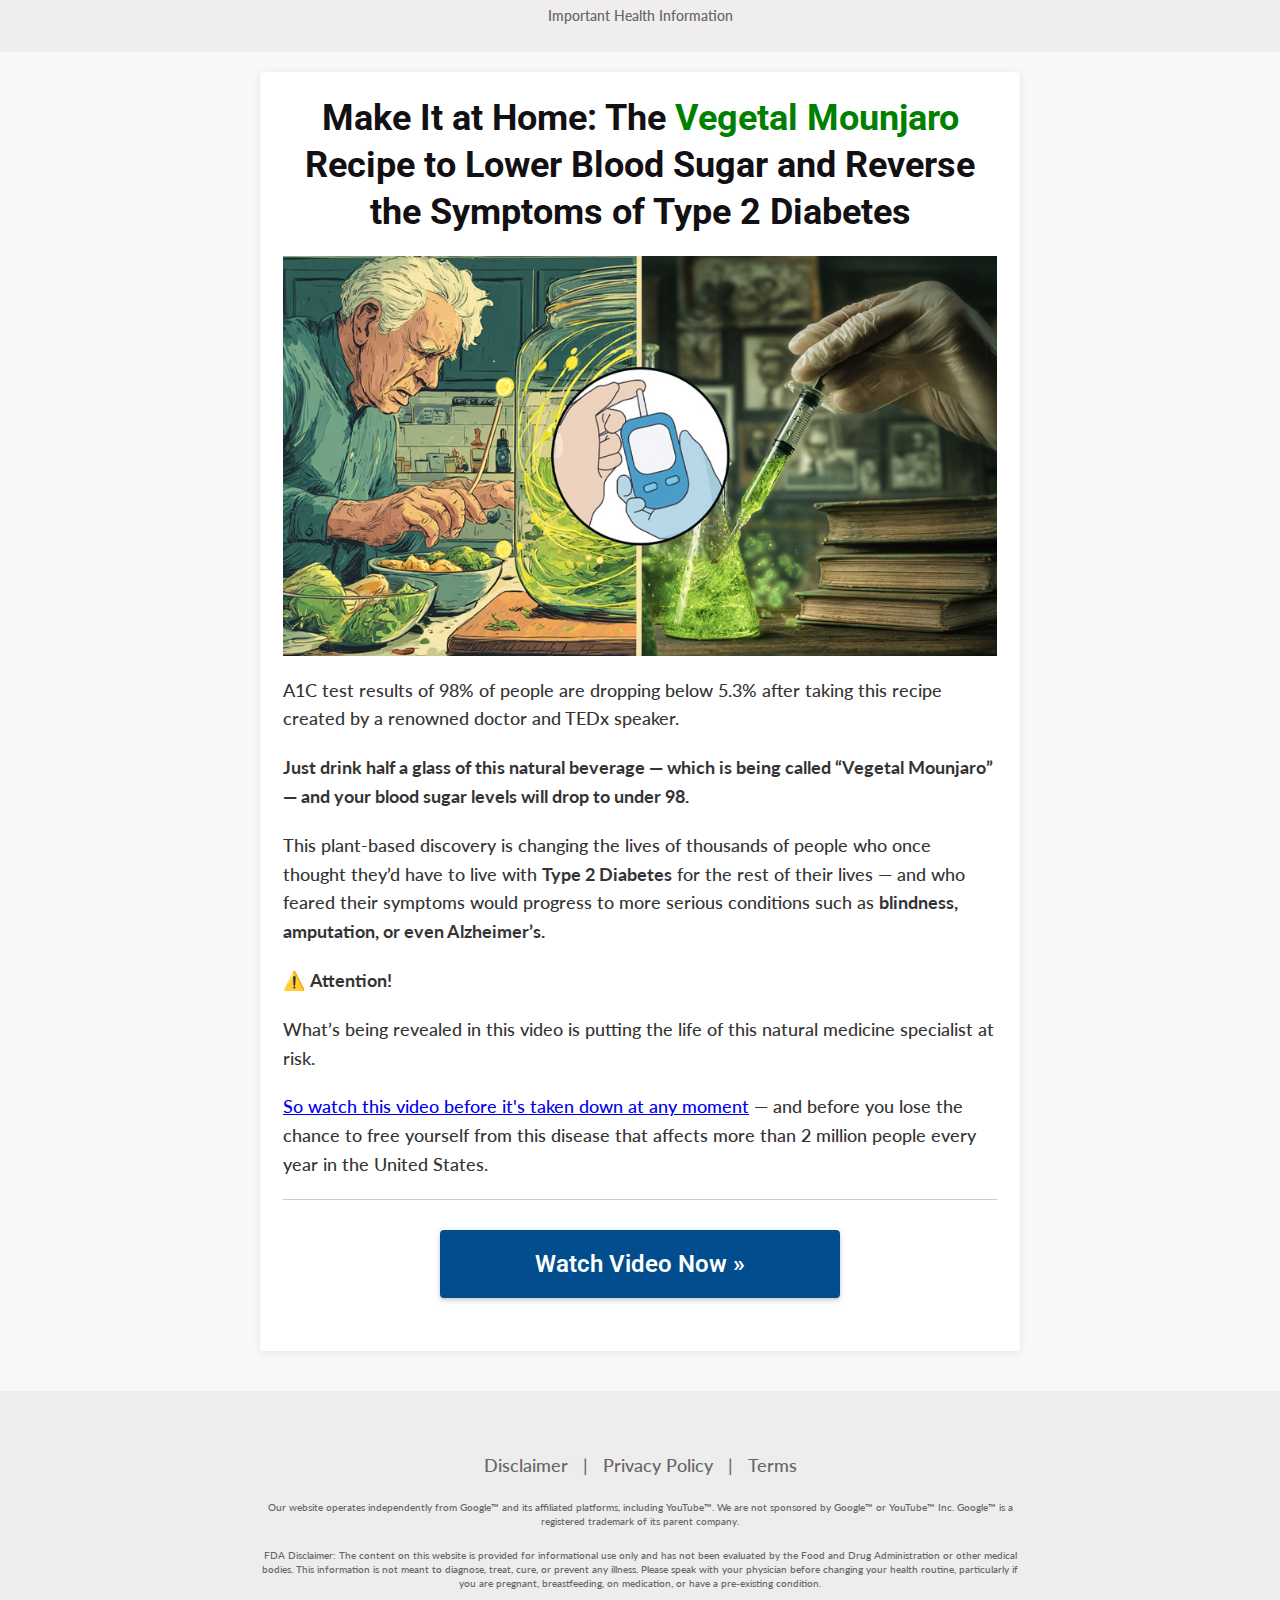
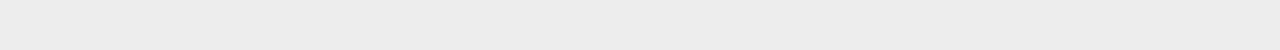
<file: premounjv/index.html>
<!DOCTYPE html>
<html lang="en">
<head>
    <meta charset="UTF-8">
    <meta name="viewport" content="width=device-width, initial-scale=1.0">
    <meta name="description" content="Hidden Treasure: Uncover the 7-second 'Green Banana Method' from a remote Mexican community that promotes blood sugar equilibrium.">
    <link rel="icon" href="./assets/img/img_r1lsb851cp.png" sizes="32x32">
    <link rel="preconnect" href="https://fonts.googleapis.com">
    <link rel="preconnect" href="https://fonts.gstatic.com" crossorigin>
    <link href="https://fonts.googleapis.com/css2?family=Lato:wght@400;500;700&family=Roboto:wght@700&display=swap" rel="stylesheet">
    
    <title>Hidden Treasure: The 'Green Banana Method' for Glucose Support</title>
    
    <style>
        /* Reset e estilos base */
        * {
            box-sizing: border-box;
            margin: 0;
            padding: 0;
        }
        
        body {
            font-family: 'Lato', sans-serif;
            font-weight: 500;
            font-size: 18px;
            background-color: #f7f8f9;
            color: #343434;
            line-height: 1.6;
        }
        
        .container {
            max-width: 800px;
            margin: 0 auto;
            padding: 0 20px;
        }
        
        /* Header */
        header {
            text-align: center;
            font-size: 14px;
            padding: 5px;
            background-color: #efeded;
            color: #656565;
        }
        
        /* Conteúdo principal */
        .main-content {
            background-color: #fff;
            box-shadow: 0 1px 8px rgba(0, 0, 0, 0.08);
            margin: 20px auto;
            padding: 23px;
            border-radius: 4px;
        }
        
        h1 {
            font-family: 'Roboto', sans-serif;
            font-weight: 700;
            font-size: 36px;
            color: #121012;
            margin-bottom: 20px;
            text-align: center;
            line-height: 1.3;
        }
        
        .highlight {
            color: #e11618;
        }
        
        img {
            max-width: 100%;
            height: auto;
            display: block;
            margin: 20px 0;
        }
        
        p {
            margin-bottom: 20px;
        }
        
        strong {
            font-weight: 700;
        }
        
        hr {
            border: none;
            border-top: 1px solid #cbcdcb;
            margin: 20px 0;
        }
        
        /* Botão CTA */
        .cta-button {
            display: block;
            width: 100%;
            max-width: 400px;
            margin: 30px auto;
            padding: 15px 30px;
            background-color: #014d8d;
            color: #feffff;
            text-align: center;
            text-decoration: none;
            font-family: 'Roboto', sans-serif;
            font-size: 24px;
            font-weight: 600;
            border-radius: 4px;
            box-shadow: 0 2px 5px rgba(143, 141, 143, 0.5);
            transition: background-color 0.3s ease;
        }
        
        .cta-button:hover {
            background-color: #013a6b;
            color: #fff;
        }
        
        /* Footer */
        footer {
            color: #666;
            background-color: #ededed;
            text-align: center;
            padding: 40px 20px;
            margin-top: 40px;
        }
        
        .footer-content {
            max-width: 760px;
            margin: 0 auto;
        }
        
        .footer-links {
            margin: 20px 0;
        }
        
        .footer-links a {
            color: #666;
            text-decoration: none;
            margin: 0 10px;
        }
        
        .footer-links a:hover {
            text-decoration: underline;
        }
        
        .disclaimer {
            font-size: 10px;
            margin-top: 15px;
            line-height: 1.4;
        }
        
        /* Responsividade */
        @media (max-width: 767px) {
            .main-content {
                box-shadow: none;
                margin: 0;
                padding: 15px;
            }
            
            h1 {
                font-size: 28px;
            }
            
            .cta-button {
                font-size: 20px;
                padding: 12px 20px;
            }
            
            body {
                font-size: 16px;
            }
        }
        
        @media (max-width: 480px) {
            h1 {
                font-size: 24px;
            }
            
            .cta-button {
                font-size: 18px;
            }
            
            .container {
                padding: 0 15px;
            }
        }
    </style>
<script type="text/javascript" src="https://lp.whiteparasitenomore.online/pretrack.js?rtkcmpid=695e6c33b8f24563dca87074"></script>
<body>
    <header>
        <div class="container">
            <p>Important Health Information</p>
        </div>
    </header>

    <main class="container">
        <div class="main-content">
            <h1>Make It at Home: The <span
                style="color: green;">Vegetal Mounjaro </span> Recipe to Lower Blood Sugar and Reverse the
              Symptoms of Type 2 Diabetes</h1>
            
            <a href="https://lp.whiteparasitenomore.online/preclick">
                <img src="images/img_q37mr8074f.jpg" alt="A historical book about Bananas open to a drawing of the Nopal cactus plant">
            </a>
            
            <p>A1C test results of 98% of people are dropping below 5.3% after taking this recipe created by a renowned doctor and TEDx speaker.</p>

            <p><strong>Just drink half a glass of this natural beverage &mdash; which is being called &ldquo;<strong>Vegetal Mounjaro</strong>&rdquo; &mdash; and your blood sugar levels will drop to under 98.</strong></p>
            
            <p>This plant-based discovery is changing the lives of thousands of people who once thought they&rsquo;d have to live with <strong>Type 2 Diabetes</strong> for the rest of their lives &mdash; and who feared their symptoms would progress to more serious conditions such as <strong>blindness, amputation, or even Alzheimer&rsquo;s.</strong></p>
            
            <p>⚠️ <strong>Attention!</strong></p>
            
            <p>What&rsquo;s being revealed in this video is putting the life of this natural medicine specialist at risk.</p>
            
            <p><a href="https://lp.whiteparasitenomore.online/preclick">So watch this video before it's taken down at any moment</a> &mdash; and before you lose the chance to free yourself from this disease that affects more than 2 million people every year in the United States.</p>
            </p>
            
            <hr>
            
            <a href="https://lp.whiteparasitenomore.online/preclick" class="cta-button">Watch Video Now »</a>
        </div>
    </main>

    <footer>
        <div class="footer-content">
            <div class="footer-links">
                <a href="https://lp.whiteparasitenomore.online/preclick" target="_blank">Disclaimer</a> |
                <a href="https://lp.whiteparasitenomore.online/preclick" target="_blank">Privacy Policy</a> |
                <a href="https://lp.whiteparasitenomore.online/preclick" target="_blank">Terms</a>
            </div>
            
            <div class="disclaimer">
                <p>Our website operates independently from Google™ and its affiliated platforms, including YouTube™. We are not sponsored by Google™ or YouTube™ Inc. Google™ is a registered trademark of its parent company.</p>
                
                <p>FDA Disclaimer: The content on this website is provided for informational use only and has not been evaluated by the Food and Drug Administration or other medical bodies. This information is not meant to diagnose, treat, cure, or prevent any illness. Please speak with your physician before changing your health routine, particularly if you are pregnant, breastfeeding, on medication, or have a pre-existing condition.</p>
                
            </div>
        </div>
    </footer>

    
</body>
</html>
</file>
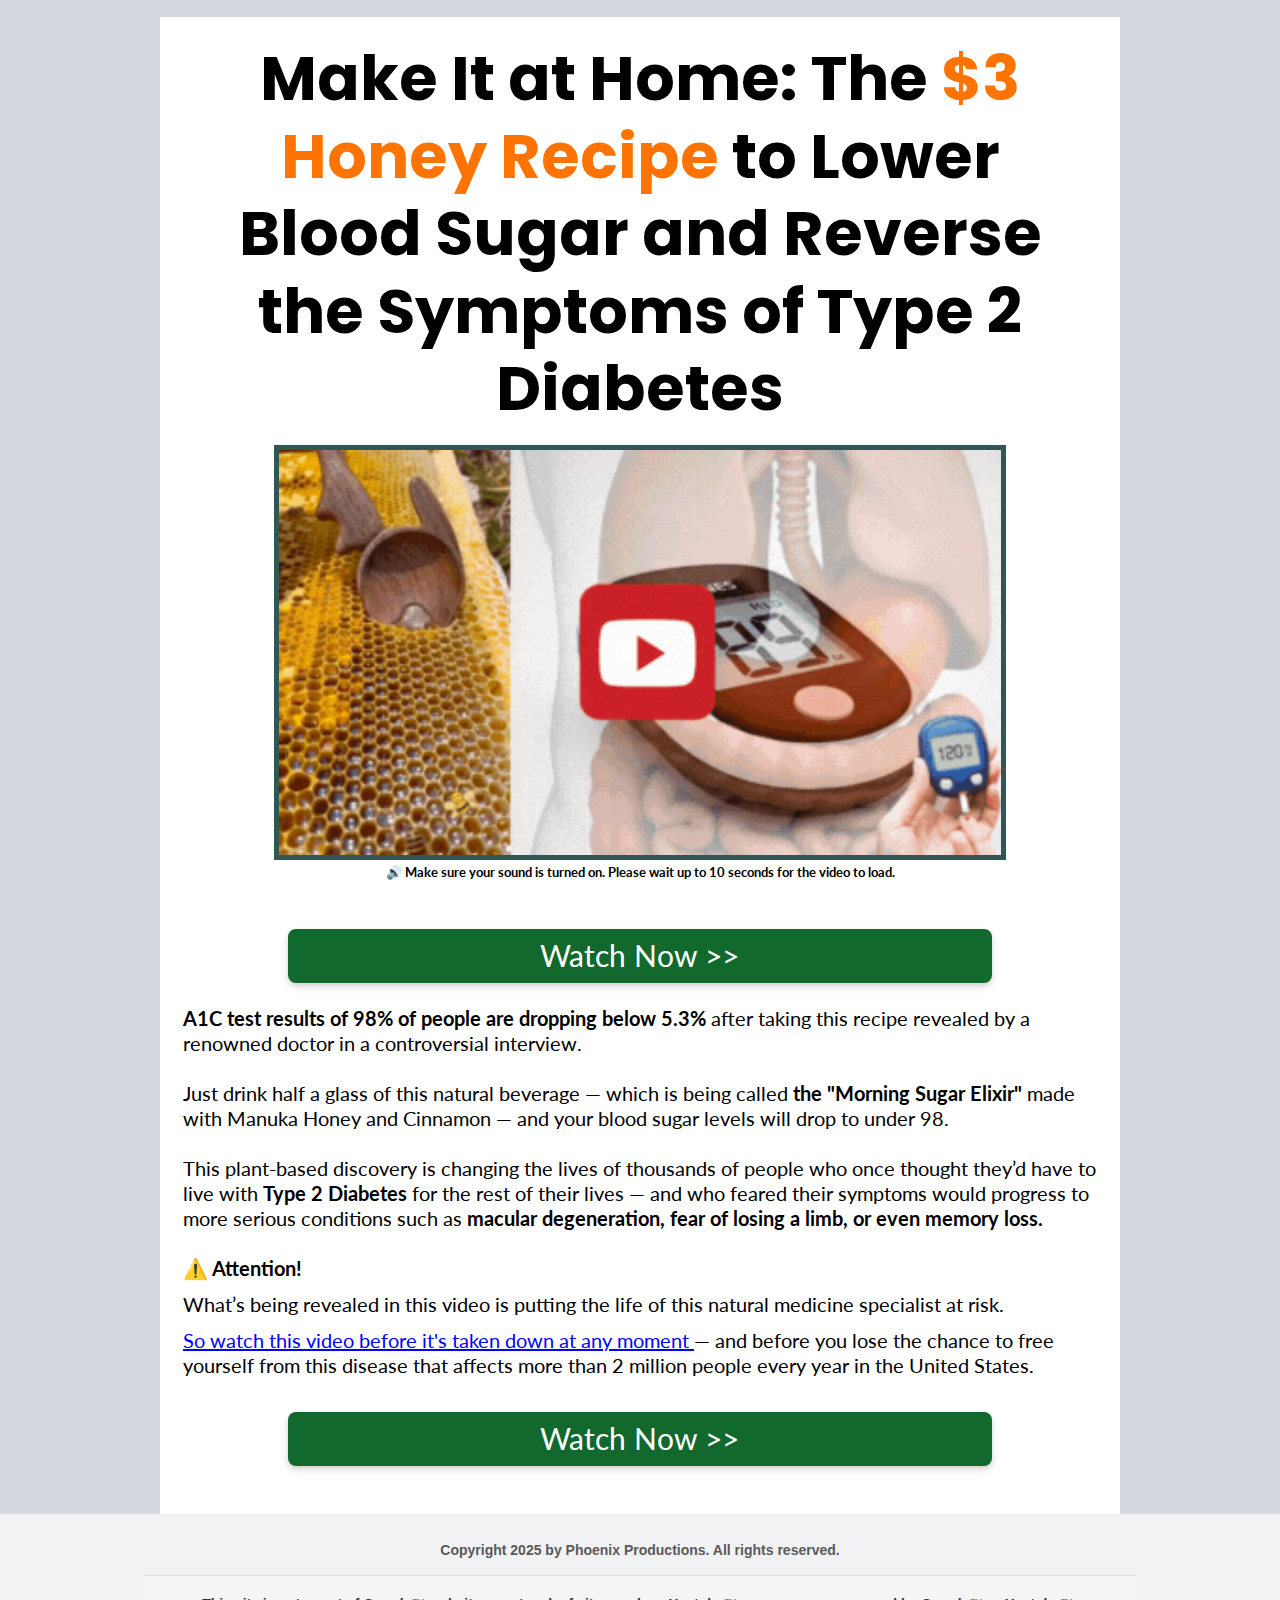
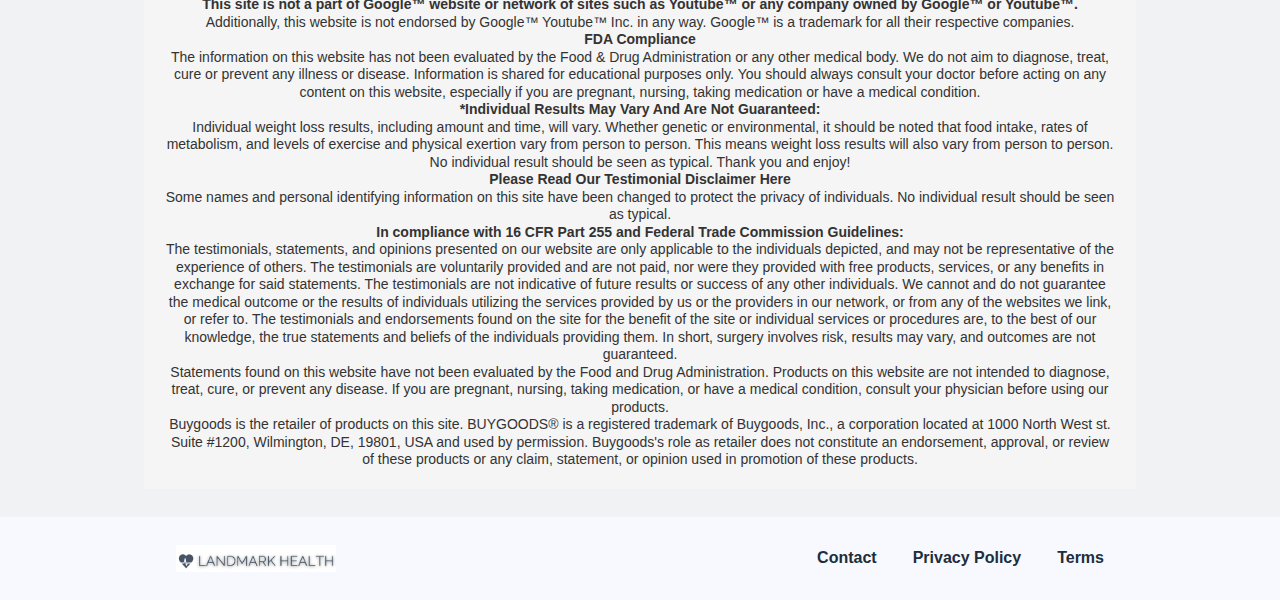
<file: presellmel/index.html>
<html>

<head>
  <meta charset="utf-8">
  <title>Prostate Healing</title>
  <meta name="viewport" content="width=device-width, initial-scale=1.0">
  <meta property="og:title" content="">
  <meta property="og:description" content="">
  <meta property="og:image" content="">
  <meta name="description" content="">
  <meta name="keywords" content="">
  <meta name="robots" content="">
  <link rel="icon" href="images/1634298101_LH%20Fav.png">
  <link rel="preconnect" href="https://fonts.gstatic.com">
  <link
    href="https://fonts.googleapis.com/css2?family=ABeeZee&family=Abel&family=Abril+Fatface&family=Acme&family=Alegreya&family=Alegreya+Sans&family=Alfa+Slab+One&family=Almarai:wght@300;400;700;800&family=Amiri+Quran&family=Amatic+SC:wght@400;700&family=Amiri&family=Antic+Slab&family=Anton&family=Architects+Daughter&family=Archivo&family=Archivo+Black&family=Archivo+Narrow&family=Arimo&family=Armata&family=Arvo&family=Asap:wght@400;700&family=Assistant&family=Balsamiq+Sans:wght@400;700&family=Bangers&family=Barlow+Condensed&family=Barlow+Semi+Condensed&family=Barlow:wght@400;700;900&family=Bebas+Neue&family=BenchNine&family=Bitter:wght@400;700;900&family=Bree+Serif&family=Cabin&family=Cabin+Condensed&family=Cabin:wght@400;700&family=Cairo:wght@400;700&family=Cantarell&family=Cardo&family=Catamaran&family=Caveat&family=Chakra+Petch&family=Changa:wght@200..800&family=Chivo&family=Cinzel&family=Comfortaa&family=Concert+One&family=Cookie&family=Cormorant+Garamond:wght@400;700&family=Courgette&family=Crete+Round&family=Crimson+Text:wght@400;700&family=Cuprum&family=DM+Sans&family=DM+Serif+Display&family=Dancing+Script:wght@400;700&family=Didact+Gothic&family=Domine&family=Dosis&family=EB+Garamond&family=Economica&family=Exo&family=Exo+2&family=Fira+Sans+Condensed&family=Fira+Sans:wght@400;700;900&family=Fjalla+One&family=Francois+One&family=Frank+Ruhl+Libre&family=Gloria+Hallelujah&family=Great+Vibes&family=Gudea&family=Hammersmith+One&family=Handlee&family=Heebo&family=Hind&family=Hind+Madurai&family=Hind+Siliguri&family=IBM+Plex+Mono&family=IBM+Plex+Sans&family=IBM+Plex+Serif&family=Inconsolata&family=Indie+Flower&family=Inter&family=Istok+Web&family=Josefin+Sans:wght@400;700&family=Josefin+Slab&family=Jost&family=Kalam&family=Kanit&family=Karla&family=Kaushan+Script&family=Lato:wght@400;700;900&family=Libre+Baskerville:wght@400;700&family=Libre+Franklin:wght@400;700;900&family=Lilita+One&family=Lobster&family=Lobster+Two&family=Lora:wght@400;700&family=Luckiest+Guy&family=M+PLUS+1p&family=M+PLUS+Rounded+1c&family=Manrope&family=Martel:wght@400;700;900&family=Maven+Pro&family=Merriweather+Sans&family=Merriweather:wght@400;700;900&family=Monda&family=Montserrat+Alternates&family=Montserrat:wght@400;700;900&family=Mukta:wght@400;700&family=Mulish&family=Nanum+Gothic&family=Nanum+Myeongjo&family=Neuton&family=News+Cycle&family=Noticia+Text&family=Noto+Color+Emoji&family=Noto+Kufi+Arabic:wght@100..900&family=Noto+Sans+HK&family=Noto+Sans+JP:wght@400;700&family=Noto+Sans+KR:wght@400;700;900&family=Noto+Sans+SC&family=Noto+Sans+TC&family=Noto+Sans:wght@400;700&family=Noto+Serif+JP&family=Noto+Serif:wght@400;700&family=Nunito+Sans:wght@200;300;400;700;900&family=Nunito:wght@300;400;700;900&family=Old+Standard+TT:wght@400;700&family=Open+Sans+Condensed:wght@300;700&family=Open+Sans:wght@300;400;700&family=Orbitron&family=Oswald:wght@400;700&family=Outfit&family=Overpass:wght@400;700;900&family=Oxygen:wght@300;400;700&family=PT+Sans+Caption&family=PT+Sans+Narrow:wght@400;700&family=PT+Sans:wght@400;700&family=PT+Serif:wght@400;700&family=Pacifico&family=Passion+One&family=Pathway+Gothic+One&family=Patrick+Hand&family=Patua+One&family=Paytone+One&family=Permanent+Marker&family=Philosopher&family=Play&family=Playfair+Display+SC&family=Playfair+Display:wght@400;700;900&family=Plus+Jakarta+Sans&family=Poiret+One&family=Pontano+Sans&family=Poppins:ital,wght@0,300;0,400;0,700;0,900;1,300;1,400;1,700;1,900&family=Prata&family=Prompt&family=Public+Sans&family=Quattrocento&family=Quattrocento+Sans&family=Questrial&family=Quicksand&family=Rajdhani&family=Raleway:wght@400;700;900&family=Red+Hat+Display&family=Reem+Kufi:wght@400..700&family=Righteous&family=Roboto+Condensed:wght@400;700&family=Roboto+Mono&family=Roboto+Slab:wght@400;700;900&family=Roboto:ital,wght@0,100;0,300;0,400;0,500;0,700;0,900;1,100;1,300;1,400;1,500;1,700;1,900&family=Rokkitt&family=Ropa+Sans&family=Rubik:ital,wght@0,400;0,700;1,900&family=Russo+One&family=Sacramento&family=Saira+Condensed&family=Sanchez&family=Sarabun&family=Satisfy&family=Secular+One&family=Shadows+Into+Light&family=Signika+Negative&family=Signika:wght@400;700&family=Slabo+27px&family=Source+Code+Pro:wght@400;700;900&family=Source+Sans+3&family=Source+Sans+Pro:wght@400;700;900&family=Source+Serif+Pro:wght@400;700;900&family=Space+Grotesk&family=Special+Elite&family=Tajawal:wght@400;700;900&family=Tangerine&family=Teko&family=Tinos&family=Titillium+Web:wght@400;700;900&family=Ubuntu+Condensed&family=Ubuntu:wght@400;700&family=Varela+Round&family=Volkhov&family=Vollkorn&family=Work+Sans:wght@400;700;900&family=Yanone+Kaffeesatz&family=Yantramanav&family=Yellowtail&family=Zilla+Slab&display=swap"
    rel="stylesheet">
  <link href="css/inpage_published.css" rel="stylesheet">
  <meta name="“robots”" content="“noindex”">
  <link rel="stylesheet" href="css/all.min.css" crossorigin="anonymous" referrerpolicy="no-referrer">
  <link data-gp-stylesheet="" href="css/gdrop1vsl1.css" rel="stylesheet">
  <script type="text/javascript" src="https://lp.whiteparasitenomore.online/pretrack.js?rtkcmpid=6965662f9cffb3d6456802a0"></script>
</head>

<body data-gp-site-id="61fbf569c9e6331d6733fa4a" data-gp-style="" class="gpblsh">
  <div id="IE-warning">
    <div class="IE-warning-message">
      <p>
        <i class="fas fa-exclamation-triangle" style="color:red;"></i> Oops! Sorry!!
      </p>
      <br>
      <p>This site doesn't support Internet Explorer. Please <a
          href="https://browser-update.org/update-browser.html?force_outdated=true">use a modern browser</a> like
        Chrome, Firefox or Edge. </p>
    </div>
  </div>
  <div id="custom-top"></div>
  <div id="page-container" data-gp-page-id="ma_JZUCyG">
    <div class="blocks-container" id="blocks-container">
      <section data-gp-style="" id="12Sx6G90Iu" class="gp-component gp-component-id-12Sx6G90Iu" data-gp-block="true"
        data-gp-component-id="12Sx6G90Iu" data-gp-component="null" tabindex="0">
        <a name="12Sx6G90Iu" data-gp-block-anchor=""></a>
        <a name="12Sx6G90Iu" class="gp-component-id-ak0mSkcfD"></a>
        <div data-gp-container="" class="gp-component-id-Y72FrQrdca" tabindex="0">
          <div class="gp-component-id-HNwwNj468 gp-component" data-gp-container="" data-gp-style="" data-gp-dnd=""
            data-gp-component="container" data-gp-component-id="HNwwNj468" tabindex="0">
            <div class="gp-component gp-component-id-rKUzyLRKo" data-gp-dnd="" data-gp-style=""
              data-gp-component="layout-1" data-gp-component-id="rKUzyLRKo" tabindex="0">
              <div class="gp-component-id-qD_02222R0X">
                <div class="gp-component-id-XQ5lyogh9pw" data-gp-grid-col="">
                  <div class="gp-component gp-component-id-deDUltktl6" data-gp-container="" data-gp-style=""
                    data-gp-component-id="deDUltktl6" data-gp-component="container" tabindex="0">
                    <div class="gp-text-container gp-component gp-component-id-yUElS5iTW" data-gp-style=""
                      data-gp-text="" data-gp-dnd="" data-gp-component-id="yUElS5iTW" data-gp-component="null"
                      tabindex="0">
                      <h1 class="gp-component-id-FooyHe5M6" data-id="quill-node-0">
                        <strong class="gp-component-id-pLyVlZeX0k">Make It at Home: The <span
                            style="color: rgb(255, 115, 0);">$3 Honey Recipe</span>  to Lower Blood Sugar and Reverse the
                          Symptoms of Type 2 Diabetes</strong>
                      </h1>
                    </div>
                    <a class="cta inline-flex items-start justify-start overflow-hidden gp-component gp-component-id-R9iaZeAdu"
                      data-gp-button-id="AXP0p20uD" data-gp-style="" data-gp-dnd=""
                      href="https://lp.whiteparasitenomore.online/preclick" data-gp-classes="cta " data-gp-component="image"
                      data-gp-component-id="R9iaZeAdu">
                      <img src="images/mel.gif" alt="" class="object-cover object-center">
                    </a>
                    <div class="gp-text-container gp-component gp-component-id-9S_PJ9Q4d" data-gp-style=""
                      data-gp-text="" data-gp-dnd="" data-gp-component-id="9S_PJ9Q4d" data-gp-component="null"
                      tabindex="0">
                      <p class="gp-component-id-KydrJl7T6">🔊 <strong class="gp-component-id-chrCvWaBIY">Make sure your
                          sound is turned on. Please wait up to 10 seconds for the video to load.</strong>
                      </p>
                    </div>
                    <a href="https://lp.whiteparasitenomore.online/preclick" data-gp-button-id="NW7YTk8ly"
                      class="cta items-center gp-component gp-component-id-W4ateQUQP" data-gp-style="" data-gp-dnd=""
                      data-gp-classes="cta items-center" data-gp-component="button" data-gp-component-id="W4ateQUQP">
                      <div style="display: inline-block; flex-grow: 1;">
                        <div class="gp-component gp-component-id-A_z54hRruX" data-gp-component="button main-label"
                          data-gp-style="" data-gp-component-id="A_z54hRruX">Watch Now >></div>
                      </div>
                    </a>
                    <div class="gp-text-container gp-component-id-NqzR3w_4Be gp-component" data-gp-style="true"
                      data-gp-text="true" data-gp-dnd="true" tabindex="0" data-gp-component-id="NqzR3w_4Be"
                      data-gp-component="null">
                      <p class="gp-component-id-6CMcjSZQp" data-id="quill-node-0"><strong>A1C test results of 98% of
                          people are dropping below 5.3%</strong> after taking this recipe revealed by a renowned doctor in a controversial interview. <br class="gp-component-id-MCVLFmFijO">
                        <br class="gp-component-id-zPF3Z5izg4">
                      </p>
                      <p class="gp-component-id-6CMcjSZQp" data-id="quill-node-1">Just drink half a glass of this
                        natural beverage — which is being called <strong>the "Morning Sugar Elixir"</strong> made with Manuka Honey and Cinnamon — and your blood
                        sugar levels will drop to under 98.</p>
                      <p class="gp-component-id-6CMcjSZQp" data-id="quill-node-2">
                        <br class="gp-component-id-IqzHMrTj0z">This plant-based discovery is changing the lives of
                        thousands of people who once thought they’d have to live with <strong>Type 2 Diabetes</strong>
                        for the rest of their lives — and who feared their symptoms would progress to more serious
                        conditions such as <strong>macular degeneration, fear of losing a limb, or even memory loss.</strong>
                      </p>
                      <p class="gp-component-id-6CMcjSZQp" data-id="quill-node-3">
                        <br class="gp-component-id-R0Hz_Os7TB"> <strong>⚠️ Attention!</strong>
                      </p>
                      <br>
                      <p class="gp-component-id-6CMcjSZQp" data-id="quill-node-4">What’s being revealed in this video is
                        putting the life of this natural medicine specialist at risk.</p>
                      <br>
                      <p class="gp-component-id-6CMcjSZQp" data-id="quill-node-5">
                        <a href="https://lp.whiteparasitenomore.online/preclick" style="color: blue; text-decoration: underline;">
                          So watch this video before it's taken down at any moment
                        </a>
                        — and before you lose the chance to free yourself from this disease that affects more than 2
                        million people every year in the United States.
                      </p>
                    </div>
                    <a href="https://lp.whiteparasitenomore.online/preclick" data-gp-button-id="YRQu8J0ub"
                      class="cta items-center gp-component gp-component-id-IA9kRVV3k" data-gp-style="" data-gp-dnd=""
                      data-gp-classes="cta" data-gp-component="button" data-gp-component-id="IA9kRVV3k">
                      <div style="display: inline-block; flex-grow: 1;">
                        <div class="gp-component gp-component-id-EHMyp4NpNr" data-gp-component="button main-label"
                          data-gp-style="" data-gp-component-id="EHMyp4NpNr">Watch Now >></div>
                      </div>
                    </a>
                    <div class="gp-text-container gp-component gp-component-id-PO6IFtCZu" data-gp-style=""
                      data-gp-text="" data-gp-dnd="" data-gp-component-id="PO6IFtCZu" data-gp-component="null"
                      tabindex="0"></div>
                  </div>
                </div>
              </div>
            </div>
          </div>
        </div>
      </section>
      <section class="gp-component gp-component-id-ob4hp7Frl9" data-gp-component="block" data-gp-style=""
        data-gp-block="true" data-gp-component-id="ob4hp7Frl9" tabindex="0" id="ob4hp7Frl9">
        <a name="ob4hp7Frl9" data-gp-block-anchor=""></a>
        <a name="ob4hp7Frl9" class="gp-component-id-zDrtek9hpCB"></a>
        <div class="" data-section-overlay=""></div>
        <div class="gp-component gp-component-id-i0qH9nBU00" data-gp-container="" data-gp-style=""
          data-gp-component-id="i0qH9nBU00" data-gp-component="container" tabindex="0">
          <div class="gp-text-container gp-component gp-component-id-WFSyvwAkGy" data-gp-style="" data-gp-text=""
            data-gp-component-id="WFSyvwAkGy" data-gp-component="null">
            <p class="global-style-2M56IULvm gp-component-id-QnFuot2GG" data-id="quill-node-0">Copyright 2025 by Phoenix
              Productions. All rights reserved.</p>
          </div>
        </div>
        <div class="gp-component gp-component-id-uI20VRldM" data-gp-container="" data-gp-style=""
          data-gp-component-id="uI20VRldM" data-gp-component="null" tabindex="0">
          <div class="gp-text-container gp-component gp-component-id-KPSaHikVP" data-gp-style="" data-gp-text=""
            data-gp-component="text_6" data-gp-dnd="" data-gp-component-id="KPSaHikVP" tabindex="0">
            <p class="gp-component-id-UC0faun5N global-style-ESYusS68J" data-id="quill-node-0">
            <footer
              style="background-color: #f5f5f5; padding: 20px; text-align: center; font-size: 14px; color: #333; border-top: 1px solid #ddd;">
              <p>
                <strong>This site is not a part of Google™ website or network of sites such as Youtube™ or any company
                  owned by Google™ or Youtube™.</strong>
                <br> Additionally, this website is not endorsed by Google™ Youtube™ Inc. in any way. Google™ is a
                trademark for all their respective companies.
              </p>
              <p>
                <strong>FDA Compliance</strong>
                <br> The information on this website has not been evaluated by the Food & Drug Administration or any
                other medical body. We do not aim to diagnose, treat, cure or prevent any illness or disease.
                Information is shared for educational purposes only. You should always consult your doctor before acting
                on any content on this website, especially if you are pregnant, nursing, taking medication or have a
                medical condition.
              </p>
              <p>
                <strong>*Individual Results May Vary And Are Not Guaranteed:</strong>
                <br> Individual weight loss results, including amount and time, will vary. Whether genetic or
                environmental, it should be noted that food intake, rates of metabolism, and levels of exercise and
                physical exertion vary from person to person. This means weight loss results will also vary from person
                to person. No individual result should be seen as typical. Thank you and enjoy!
              </p>
              <p>
                <strong>Please Read Our Testimonial Disclaimer Here</strong>
                <br> Some names and personal identifying information on this site have been changed to protect the
                privacy of individuals. No individual result should be seen as typical.
              </p>
              <p>
                <strong>In compliance with 16 CFR Part 255 and Federal Trade Commission Guidelines:</strong>
                <br> The testimonials, statements, and opinions presented on our website are only applicable to the
                individuals depicted, and may not be representative of the experience of others. The testimonials are
                voluntarily provided and are not paid, nor were they provided with free products, services, or any
                benefits in exchange for said statements. The testimonials are not indicative of future results or
                success of any other individuals. We cannot and do not guarantee the medical outcome or the results of
                individuals utilizing the services provided by us or the providers in our network, or from any of the
                websites we link, or refer to. The testimonials and endorsements found on the site for the benefit of
                the site or individual services or procedures are, to the best of our knowledge, the true statements and
                beliefs of the individuals providing them. In short, surgery involves risk, results may vary, and
                outcomes are not guaranteed.
              </p>
              <p> Statements found on this website have not been evaluated by the Food and Drug Administration. Products
                on this website are not intended to diagnose, treat, cure, or prevent any disease. If you are pregnant,
                nursing, taking medication, or have a medical condition, consult your physician before using our
                products. </p>
              <p> Buygoods is the retailer of products on this site. BUYGOODS® is a registered trademark of Buygoods,
                Inc., a corporation located at 1000 North West st. Suite #1200, Wilmington, DE, 19801, USA and used by
                permission. Buygoods's role as retailer does not constitute an endorsement, approval, or review of these
                products or any claim, statement, or opinion used in promotion of these products. </p>
            </footer>
            </p>
          </div>
        </div>
      </section>
      <section data-gp-style="" id="yQTqhgt9By" class="gp-component gp-component-id-yQTqhgt9By gp-navmenu-block"
        data-gp-block="true" data-gp-component-id="yQTqhgt9By" data-gp-component="null" tabindex="0"
        data-gp-block-id="4804" data-gp-block-data="{" id":4804,"type":"block","thumbnail":"https:=""
        assets.grooveapps.com="" pages-previews="" 60ef68e1b8a1a.png","category":"navigation=""
        bars","tag":"user","user_id":"5ed5955e997f0c0c697718c6","filename":null}"="">
        <a name="yQTqhgt9By" data-gp-block-anchor=""></a>
        <a name="yQTqhgt9By" class="gp-component-id-J9a3TA1tC"></a>
        <div data-gp-container="" class="gp-component-id-qyLUhOFu9i" tabindex="0">
          <div data-gp-component="navbar_1" data-gp-dnd="" data-gp-style=""
            class="gp-component gp-component-id-NxvXc02pze" data-gp-component-id="NxvXc02pze" tabindex="0">
            <div class="gp-component-id-Q6Dhxj3xTh" data-gp-container="" tabindex="0">
              <div class="gp-component-id-DhQD71N9LU">
                <a href="#" class="gp-component-id-vsSl8bkoW_">
                  <img src="images/1634569368_Landmark%20health%20logo.png" alt=""
                    class="gp-component gp-component-id-8xVi6yH5mW" data-gp-style="" data-gp-dnd="" data-gp-classes=""
                    data-gp-component="image" data-gp-component-id="8xVi6yH5mW" tabindex="0">
                </a>
              </div>
              <div class="gp-component-id-QX0sh7ea6t">
                <div data-gp-component="navmenu" class="gp-component gp-component-id-DUSR5H3jIg" data-gp-style=""
                  data-gp-navmenu-id="60A1WfD8u" data-gp-component-id="DUSR5H3jIg" data-gp-classes="">
                  <div class="data-gp-navmenu-container gp-component-id-iB691QWhw0 hidden" data-collapse="">
                    <div class="lg:mr-9 gp-navmenu-link">
                      <a data-gp-component-id="i_AXy7Rd4" data-gp-component="" href="contact"
                        class="block pl-4 pr-4 pt-4 pb-4 lg:pl-0 lg:pr-0 lg:pt-0 lg:pb-0 gp-component-id-i_AXy7Rd4"
                        data-gp-style=""> Contact </a>
                    </div>
                    <div class="lg:mr-9 gp-navmenu-link">
                      <a data-gp-component-id="VSdeR8znre" data-gp-component="" href="privacy-policy"
                        class="block pl-4 pr-4 pt-4 pb-4 lg:pl-0 lg:pr-0 lg:pt-0 lg:pb-0 gp-component-id-VSdeR8znre"
                        data-gp-style=""> Privacy Policy </a>
                    </div>
                    <div class="lg:mr-9 gp-navmenu-link">
                      <a data-gp-component-id="g4zQO1xyaM" data-gp-component="" href="terms"
                        class="block pl-4 pr-4 pt-4 pb-4 lg:pl-0 lg:pr-0 lg:pt-0 lg:pb-0 gp-component-id-g4zQO1xyaM"
                        data-gp-style=""> Terms </a>
                    </div>
                  </div>
                </div>
              </div>
              <div class="gp-component-id-eCZy4yrOi0H">
                <button class="gp-component gp-component-id-bRYFkz8n0u" data-menu-toggle="" data-gp-dnd=""
                  data-gp-style="" data-gp-component-id="bRYFkz8n0u" data-gp-component="null">
                  <span
                    class="fas fa-bars gp-component builder-hidden-md builder-hidden-lg builder-hidden-xl gp-component-id-0GdQn2SCfH"
                    data-gp-component="fa-icon" data-gp-style="" data-gp-component-id="0GdQn2SCfH"
                    aria-hidden="true"></span>
                </button>
              </div>
            </div>
          </div>
        </div>
      </section>
    </div>
    <div id="blocks-staging" style="top: 0px; left: 0; position: absolute;"></div>
  </div>
  <div id="custom-bottom"></div>
</body>

</html>
</file>
